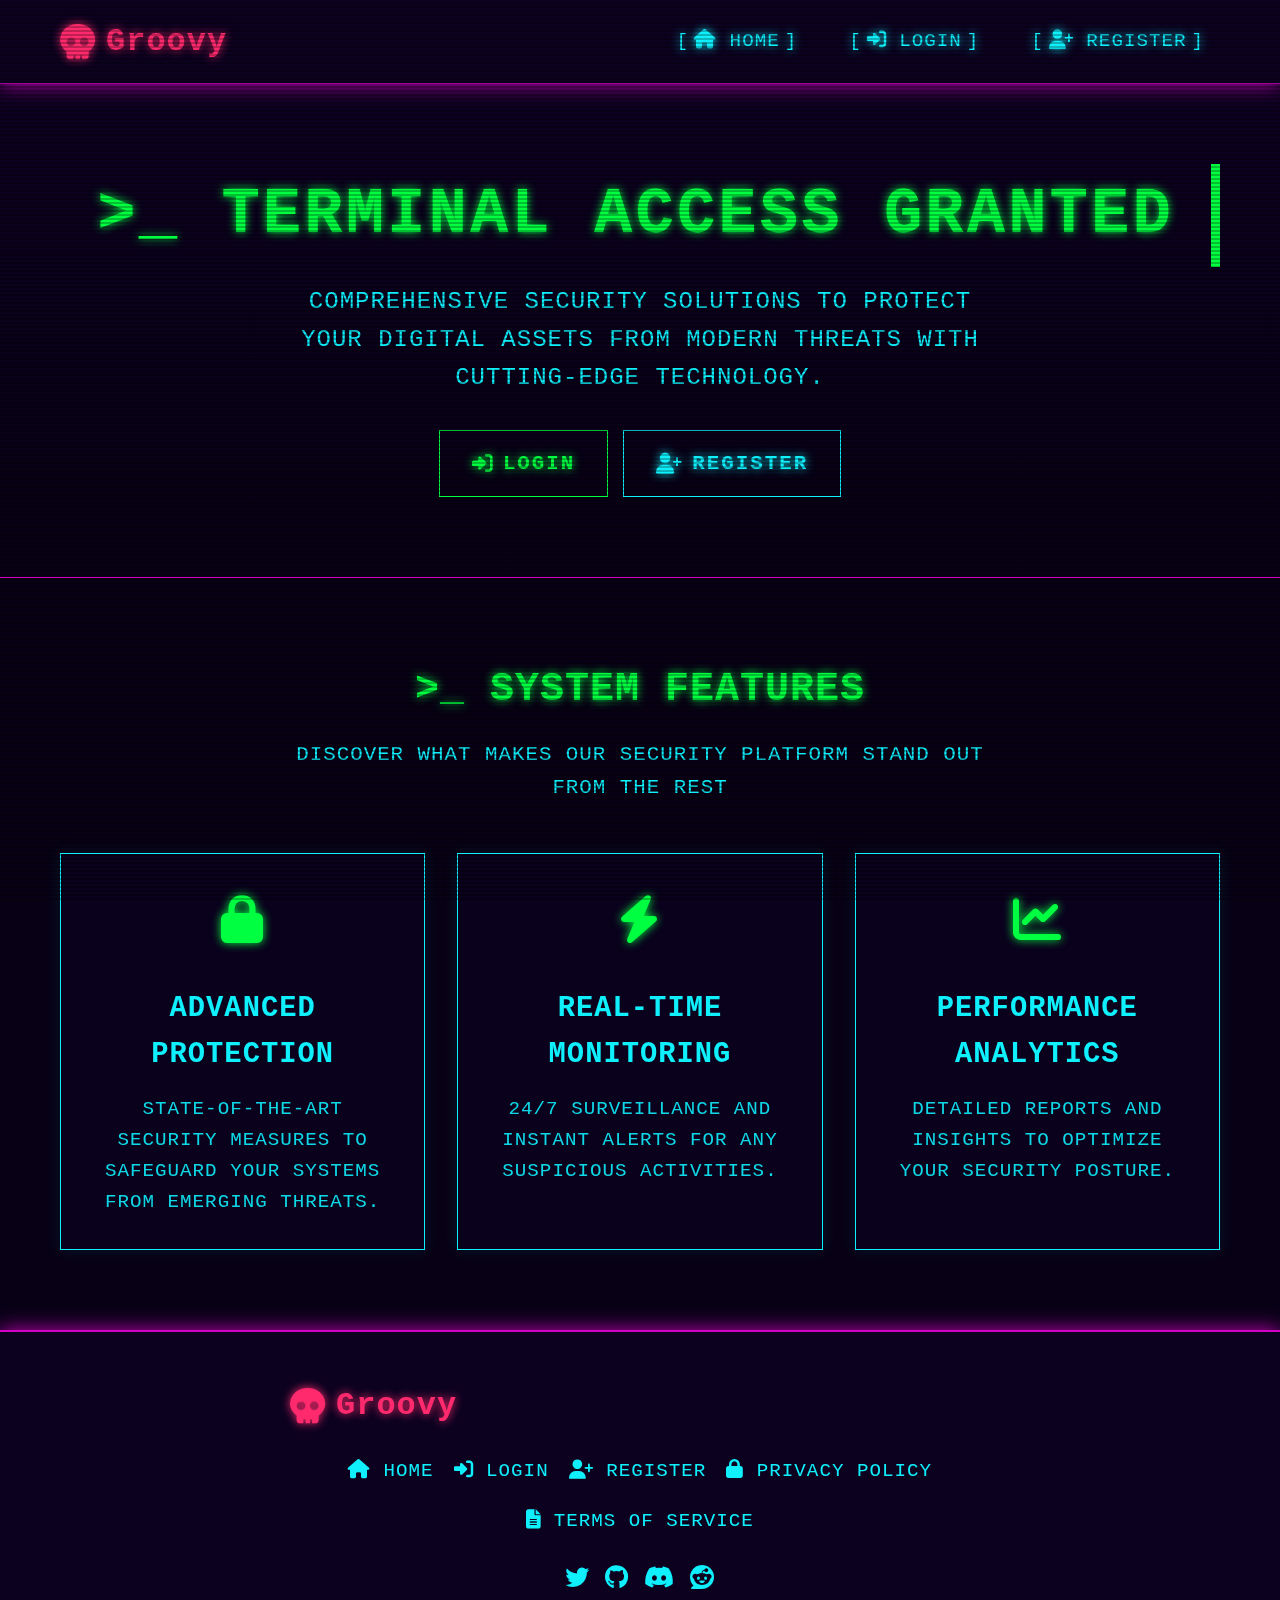
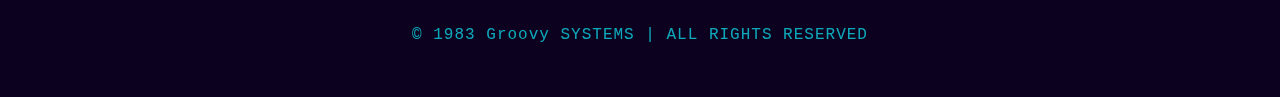
<file: templates/index.html>
<!DOCTYPE html>
<html lang="en">
<head>
    <meta charset="UTF-8">
    <meta name="viewport" content="width=device-width, initial-scale=1.0">
    <meta http-equiv="Content-Security-Policy" content="default-src 'self'; script-src 'self' https://cdnjs.cloudflare.com; style-src 'self' https://cdnjs.cloudflare.com 'unsafe-inline'; img-src 'self' data:; font-src 'self' https://cdnjs.cloudflare.com;">
    <meta http-equiv="X-Content-Type-Options" content="nosniff">
    <meta http-equiv="X-Frame-Options" content="DENY">
    <meta http-equiv="X-XSS-Protection" content="1; mode=block">
    <meta name="referrer" content="strict-origin-when-cross-origin">
    <title>Groovy  - TERMINAL ACCESS</title>
    <link rel="stylesheet" href="https://cdnjs.cloudflare.com/ajax/libs/font-awesome/6.4.0/css/all.min.css">
    <link href="https://fonts.googleapis.com/css2?family=Share+Tech+Mono&family=VT323&display=swap" rel="stylesheet">
    <style>
        :root {
            --neon-blue: #0ff0fc;
            --neon-pink: #ff2a6d;
            --neon-purple: #d300c5;
            --dark-bg: #0d0221;
            --darker-bg: #070113;
            --terminal-green: #00ff41;
            --terminal-yellow: #f9f002;
            --glow: 0 0 10px;
        }
        
        * {
            margin: 0;
            padding: 0;
            box-sizing: border-box;
        }
        
        body {
            font-family: 'VT323', 'Share Tech Mono', monospace;
            background-color: var(--dark-bg);
            color: var(--neon-blue);
            line-height: 1.6;
            letter-spacing: 1px;
            position: relative;
            overflow-x: hidden;
            min-height: 100vh;
            display: flex;
            flex-direction: column;
        }
        
        /* CRT Scanlines Effect */
        body::before {
            content: "";
            position: fixed;
            top: 0;
            left: 0;
            right: 0;
            bottom: 0;
            background: linear-gradient(
                rgba(18, 16, 16, 0) 50%, 
                rgba(0, 0, 0, 0.25) 50%
            );
            background-size: 100% 4px;
            pointer-events: none;
            z-index: 1000;
        }
        
        /* Screen Flicker Animation */
        @keyframes flicker {
            0% { opacity: 0.9; }
            5% { opacity: 0.8; }
            10% { opacity: 0.95; }
            15% { opacity: 0.87; }
            20% { opacity: 1; }
            100% { opacity: 1; }
        }
        
        body {
            animation: flicker 20s infinite;
        }
        
        .container {
            max-width: 1200px;
            margin: 0 auto;
            padding: 0 20px;
            position: relative;
        }
        
        header {
            background-color: rgba(13, 2, 33, 0.8);
            color: var(--neon-blue);
            padding: 1rem 0;
            border-bottom: 1px solid var(--neon-purple);
            box-shadow: 0 0 20px var(--neon-purple);
            position: relative;
            z-index: 100;
        }
        
        /* Glitch Effect */
        @keyframes glitch {
            0% { transform: translate(0); }
            20% { transform: translate(-2px, 2px); }
            40% { transform: translate(-2px, -2px); }
            60% { transform: translate(2px, 2px); }
            80% { transform: translate(2px, -2px); }
            100% { transform: translate(0); }
        }
        
        .logo {
            font-size: 2rem;
            font-weight: bold;
            display: flex;
            align-items: center;
            gap: 10px;
            color: var(--neon-pink);
            text-shadow: var(--glow) var(--neon-pink);
            animation: glitch 5s infinite;
        }
        
        .logo i {
            font-size: 2.2rem;
        }
        
        .nav-links {
            display: flex;
            gap: 20px;
        }
        
        .nav-links a {
            color: var(--neon-blue);
            text-decoration: none;
            font-weight: 500;
            transition: all 0.3s ease;
            padding: 0.5rem 1rem;
            border-radius: 4px;
            text-shadow: var(--glow) var(--neon-blue);
            position: relative;
            font-size: 1.2rem;
        }
        
        .nav-links a:hover {
            color: var(--terminal-green);
            text-shadow: var(--glow) var(--terminal-green);
            background-color: rgba(0, 255, 65, 0.1);
        }
        
        .nav-links a::after {
            content: ']';
            margin-left: 5px;
        }
        
        .nav-links a::before {
            content: '[';
            margin-right: 5px;
        }
        
        nav {
            display: flex;
            justify-content: space-between;
            align-items: center;
        }
        
        .hero {
            text-align: center;
            padding: 5rem 0;
            background: linear-gradient(rgba(13, 2, 33, 0.7), rgba(7, 1, 19, 0.9));
            position: relative;
            z-index: 10;
        }
        
        .hero h1 {
            font-size: 4rem;
            margin-bottom: 1rem;
            color: var(--terminal-green);
            text-shadow: var(--glow) var(--terminal-green);
            letter-spacing: 3px;
        }
        
        .hero p {
            font-size: 1.5rem;
            max-width: 700px;
            margin: 0 auto 2rem;
            color: var(--neon-blue);
            line-height: 1.6;
        }
        
        .cta-buttons {
            display: flex;
            gap: 15px;
            justify-content: center;
        }
        
        .btn {
            padding: 1rem 2rem;
            border-radius: 0;
            font-weight: 600;
            text-decoration: none;
            transition: all 0.3s ease;
            display: inline-flex;
            align-items: center;
            gap: 8px;
            font-size: 1.3rem;
            font-family: 'VT323', monospace;
            letter-spacing: 2px;
            position: relative;
            overflow: hidden;
            z-index: 1;
            border: none;
        }
        
        .btn::before {
            content: '';
            position: absolute;
            top: 0;
            left: 0;
            width: 0;
            height: 100%;
            background-color: rgba(255, 255, 255, 0.1);
            transition: all 0.3s;
            z-index: -1;
        }
        
        .btn:hover::before {
            width: 100%;
        }
        
        .btn-primary {
            background-color: transparent;
            color: var(--terminal-green);
            border: 1px solid var(--terminal-green);
            text-shadow: var(--glow) var(--terminal-green);
        }
        
        .btn-primary:hover {
            background-color: rgba(0, 255, 65, 0.1);
            transform: translateY(-2px);
            box-shadow: 0 0 20px var(--terminal-green);
        }
        
        .btn-outline {
            background-color: transparent;
            color: var(--neon-blue);
            border: 1px solid var(--neon-blue);
            text-shadow: var(--glow) var(--neon-blue);
        }
        
        .btn-outline:hover {
            background-color: rgba(15, 240, 252, 0.1);
            color: var(--terminal-green);
            border-color: var(--terminal-green);
            text-shadow: var(--glow) var(--terminal-green);
        }
        
        .features {
            padding: 5rem 0;
            background-color: rgba(7, 1, 19, 0.8);
            flex: 1;
            border-top: 1px solid var(--neon-purple);
            border-bottom: 1px solid var(--neon-purple);
        }
        
        .section-title {
            text-align: center;
            margin-bottom: 3rem;
        }
        
        .section-title h2 {
            font-size: 2.5rem;
            color: var(--terminal-green);
            margin-bottom: 1rem;
            text-shadow: var(--glow) var(--terminal-green);
        }
        
        .section-title p {
            color: var(--neon-blue);
            max-width: 700px;
            margin: 0 auto;
            font-size: 1.3rem;
        }
        
        .features-grid {
            display: grid;
            grid-template-columns: repeat(auto-fit, minmax(300px, 1fr));
            gap: 2rem;
        }
        
        .feature-card {
            background-color: rgba(13, 2, 33, 0.7);
            border-radius: 0;
            padding: 2rem;
            text-align: center;
            transition: all 0.3s ease;
            border: 1px solid var(--neon-blue);
            box-shadow: 0 0 15px rgba(15, 240, 252, 0.1);
        }
        
        .feature-card:hover {
            transform: translateY(-5px);
            box-shadow: 0 0 25px var(--neon-blue);
            border-color: var(--terminal-green);
        }
        
        .feature-icon {
            font-size: 3rem;
            color: var(--terminal-green);
            margin-bottom: 1.5rem;
            text-shadow: var(--glow) var(--terminal-green);
        }
        
        .feature-card h3 {
            margin-bottom: 1rem;
            color: var(--neon-blue);
            font-size: 1.8rem;
        }
        
        .feature-card p {
            color: var(--neon-blue);
            font-size: 1.2rem;
            opacity: 0.9;
        }
        
        footer {
            background-color: rgba(13, 2, 33, 0.8);
            color: var(--neon-blue);
            padding: 3rem 0;
            text-align: center;
            border-top: 1px solid var(--neon-purple);
            box-shadow: 0 0 20px var(--neon-purple);
            margin-top: auto;
        }
        
        .footer-content {
            max-width: 700px;
            margin: 0 auto;
        }
        
        .footer-links {
            display: flex;
            justify-content: center;
            gap: 20px;
            margin: 1.5rem 0;
            flex-wrap: wrap;
        }
        
        .footer-links a {
            color: var(--neon-blue);
            text-decoration: none;
            transition: all 0.3s ease;
            font-size: 1.2rem;
        }
        
        .footer-links a:hover {
            color: var(--terminal-green);
            text-shadow: var(--glow) var(--terminal-green);
        }
        
        .social-icons {
            display: flex;
            justify-content: center;
            gap: 15px;
            margin: 1.5rem 0;
        }
        
        .social-icons a {
            color: var(--neon-blue);
            font-size: 1.5rem;
            transition: all 0.3s ease;
        }
        
        .social-icons a:hover {
            color: var(--terminal-green);
            transform: translateY(-3px);
            text-shadow: var(--glow) var(--terminal-green);
        }
        
        .copyright {
            color: var(--neon-blue);
            font-size: 1rem;
            opacity: 0.7;
        }
        
        /* Binary Rain Background */
        .binary-rain {
            position: fixed;
            top: 0;
            left: 0;
            width: 100%;
            height: 100%;
            z-index: -1;
            opacity: 0.1;
            pointer-events: none;
        }
        
        /* Terminal Typing Effect */
        @keyframes typing {
            from { width: 0 }
            to { width: 100% }
        }
        
        @keyframes blink-caret {
            from, to { border-color: transparent }
            50% { border-color: var(--terminal-green) }
        }
        
        .typing-effect {
            overflow: hidden;
            border-right: .15em solid var(--terminal-green);
            white-space: nowrap;
            margin: 0 auto;
            letter-spacing: .15em;
            animation: 
                typing 3.5s steps(40, end),
                blink-caret .75s step-end infinite;
        }
        
        @media (max-width: 768px) {
            .hero h1 {
                font-size: 2.5rem;
            }
            
            .nav-links {
                gap: 10px;
            }
            
            .cta-buttons {
                flex-direction: column;
                align-items: center;
            }
            
            .btn {
                width: 100%;
                justify-content: center;
            }
        }
    </style>
</head>
<body>
    <!-- Binary Rain Background -->
    <canvas id="binaryRain" class="binary-rain"></canvas>
    
    <header>
        <div class="container">
            <nav>
                <div class="logo">
                    <i class="fas fa-skull"></i>
                    <span>Groovy </span>
                </div>
                <div class="nav-links">
                    <a href="/"><i class="fas fa-home"></i> HOME</a>
                    <a href="/login"><i class="fas fa-sign-in-alt"></i> LOGIN</a>
                    <a href="/register"><i class="fas fa-user-plus"></i> REGISTER</a>
                </div>
            </nav>
        </div>
    </header>

    <section class="hero">
        <div class="container">
            <h1 class="typing-effect">>_ TERMINAL ACCESS GRANTED</h1>
            <p>COMPREHENSIVE SECURITY SOLUTIONS TO PROTECT YOUR DIGITAL ASSETS FROM MODERN THREATS WITH CUTTING-EDGE TECHNOLOGY.</p>
            <div class="cta-buttons">
                <a href="/login" class="btn btn-primary">
                    <i class="fas fa-sign-in-alt"></i> LOGIN
                </a>
                <a href="/register" class="btn btn-outline">
                    <i class="fas fa-user-plus"></i> REGISTER
                </a>
            </div>
        </div>
    </section>

    <section class="features">
        <div class="container">
            <div class="section-title">
                <h2>>_ SYSTEM FEATURES</h2>
                <p>DISCOVER WHAT MAKES OUR SECURITY PLATFORM STAND OUT FROM THE REST</p>
            </div>
            <div class="features-grid">
                <div class="feature-card">
                    <div class="feature-icon">
                        <i class="fas fa-lock"></i>
                    </div>
                    <h3>ADVANCED PROTECTION</h3>
                    <p>STATE-OF-THE-ART SECURITY MEASURES TO SAFEGUARD YOUR SYSTEMS FROM EMERGING THREATS.</p>
                </div>
                <div class="feature-card">
                    <div class="feature-icon">
                        <i class="fas fa-bolt"></i>
                    </div>
                    <h3>REAL-TIME MONITORING</h3>
                    <p>24/7 SURVEILLANCE AND INSTANT ALERTS FOR ANY SUSPICIOUS ACTIVITIES.</p>
                </div>
                <div class="feature-card">
                    <div class="feature-icon">
                        <i class="fas fa-chart-line"></i>
                    </div>
                    <h3>PERFORMANCE ANALYTICS</h3>
                    <p>DETAILED REPORTS AND INSIGHTS TO OPTIMIZE YOUR SECURITY POSTURE.</p>
                </div>
            </div>
        </div>
    </section>

    <footer>
        <div class="container">
            <div class="footer-content">
                <div class="logo">
                    <i class="fas fa-skull"></i>
                    <span>Groovy </span>
                </div>
                <div class="footer-links">
                    <a href="/"><i class="fas fa-home"></i> HOME</a>
                    <a href="/login"><i class="fas fa-sign-in-alt"></i> LOGIN</a>
                    <a href="/register"><i class="fas fa-user-plus"></i> REGISTER</a>
                    <a href="#"><i class="fas fa-lock"></i> PRIVACY POLICY</a>
                    <a href="#"><i class="fas fa-file-alt"></i> TERMS OF SERVICE</a>
                </div>
                <div class="social-icons">
                    <a href="#"><i class="fab fa-twitter"></i></a>
                    <a href="#"><i class="fab fa-github"></i></a>
                    <a href="#"><i class="fab fa-discord"></i></a>
                    <a href="#"><i class="fab fa-reddit"></i></a>
                </div>
                <p class="copyright">© 1983 Groovy SYSTEMS | ALL RIGHTS RESERVED</p>
            </div>
        </div>
    </footer>

    <script>
        // Binary Rain Background
        const canvas = document.getElementById('binaryRain');
        const ctx = canvas.getContext('2d');
        
        canvas.width = window.innerWidth;
        canvas.height = window.innerHeight;
        
        const binary = '01';
        const columns = Math.floor(canvas.width / 20);
        const drops = [];
        
        for (let i = 0; i < columns; i++) {
            drops[i] = Math.floor(Math.random() * canvas.height);
        }
        
        function drawBinaryRain() {
            ctx.fillStyle = 'rgba(13, 2, 33, 0.05)';
            ctx.fillRect(0, 0, canvas.width, canvas.height);
            
            ctx.fillStyle = '#0ff0fc';
            ctx.font = '15px Share Tech Mono';
            
            for (let i = 0; i < drops.length; i++) {
                const text = binary.charAt(Math.floor(Math.random() * binary.length));
                ctx.fillText(text, i * 20, drops[i] * 20);
                
                if (drops[i] * 20 > canvas.height && Math.random() > 0.975) {
                    drops[i] = 0;
                }
                
                drops[i]++;
            }
        }
        
        setInterval(drawBinaryRain, 50);
        
        // Window resize handler for binary rain
        window.addEventListener('resize', function() {
            canvas.width = window.innerWidth;
            canvas.height = window.innerHeight;
        });

        // Button loading state
        document.querySelectorAll('a.btn').forEach(button => {
            button.addEventListener('click', function(e) {
                this.innerHTML = '<i class="fas fa-spinner fa-spin"></i> ' + this.textContent.trim();
            });
        });
    </script>
</body>
</html>
</file>
